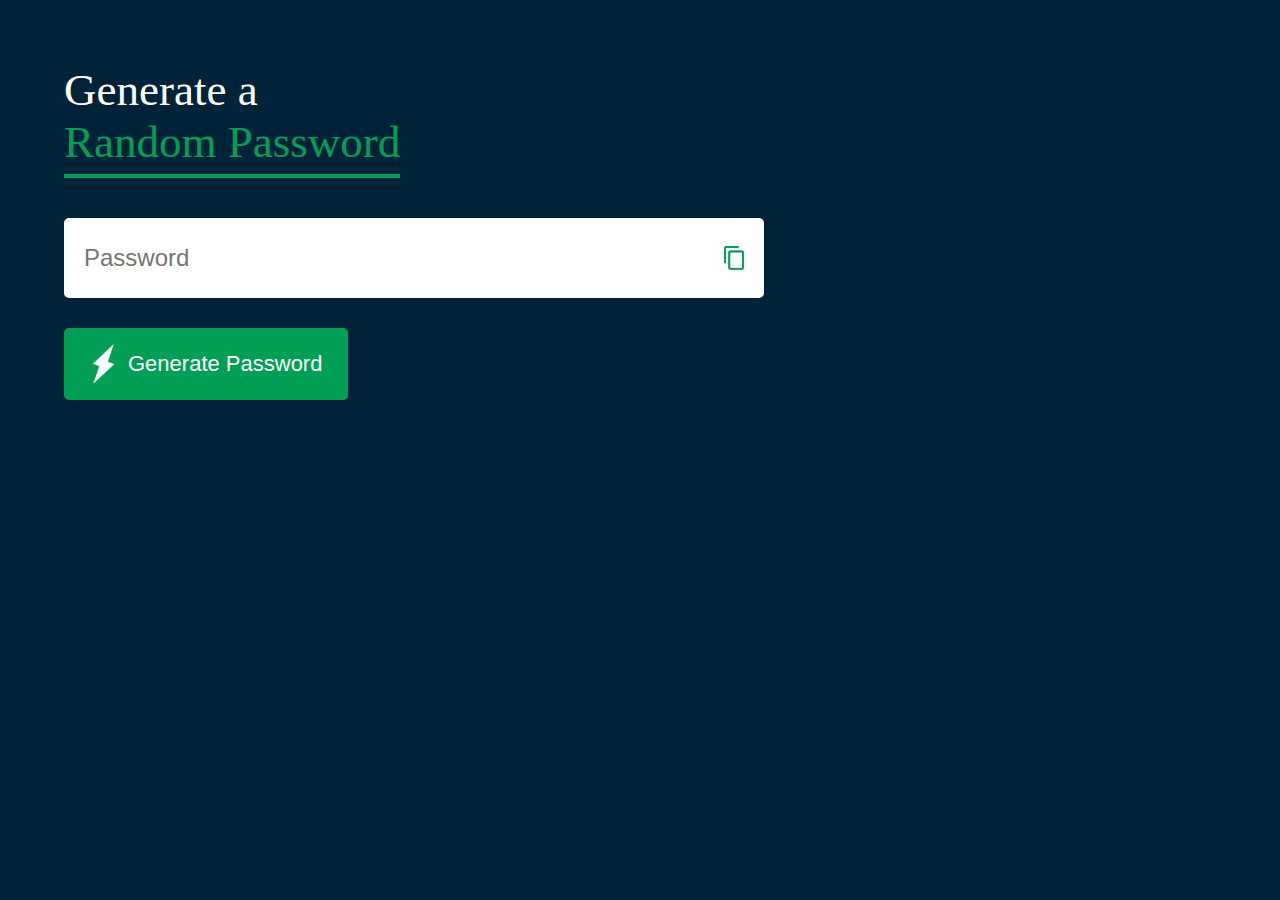
<file: generatepw/index.html>
<!DOCTYPE html>
<html lang="en">
<head>
    <meta charset="UTF-8">
    <meta name="viewport" content="width=device-width, initial-scale=1.0">
    <title>Random Password Generator</title>
    <link rel="stylesheet" href="/generatepw/asets/style.css">
</head>
<body>
    <div class="container">
        <h1>Generate a<br><span>Random Password</span></h1>
        <div class="display">
            <input type="text" id="password" placeholder="Password">
            <img src="/generatepw/images/copy.png" alt="" onclick="copyPassword()">
        </div>
        <button onclick="createPassword()"> <img src="/generatepw/images/generate.png" alt="">Generate Password</button>
    </div>



    <script>

        const passwordBox=document.getElementById("password");
        const length=12;
        const upperCase="ABCDEFGHIJKLMNOPURSTUVWXYZ";
        const lowerCase="abcdefghijklmnopqrstuvwxyz";
        const number ="0123456789";
        const symbol="@#$%^&*()_+~|}{[]<>/-=";

        const allChars=upperCase+lowerCase+number+symbol


        function createPassword(){
            let password="";
            password+= upperCase[Math.floor(Math.random()* upperCase.length)];
            password+= lowerCase[Math.floor(Math.random()* lowerCase.length)];
            password+= number[Math.floor(Math.random()* number.length)];
            password+= symbol[Math.floor(Math.random()* symbol.length)];

            while(length>password.length){
                password+=allChars[Math.floor(Math.random()*allChars.length)];
            }
            passwordBox.value=password;
        }

        function copyPassword(){
            passwordBox.select();
            document.execCommand("copy");
        }































    </script>
</body>
</html>
</file>
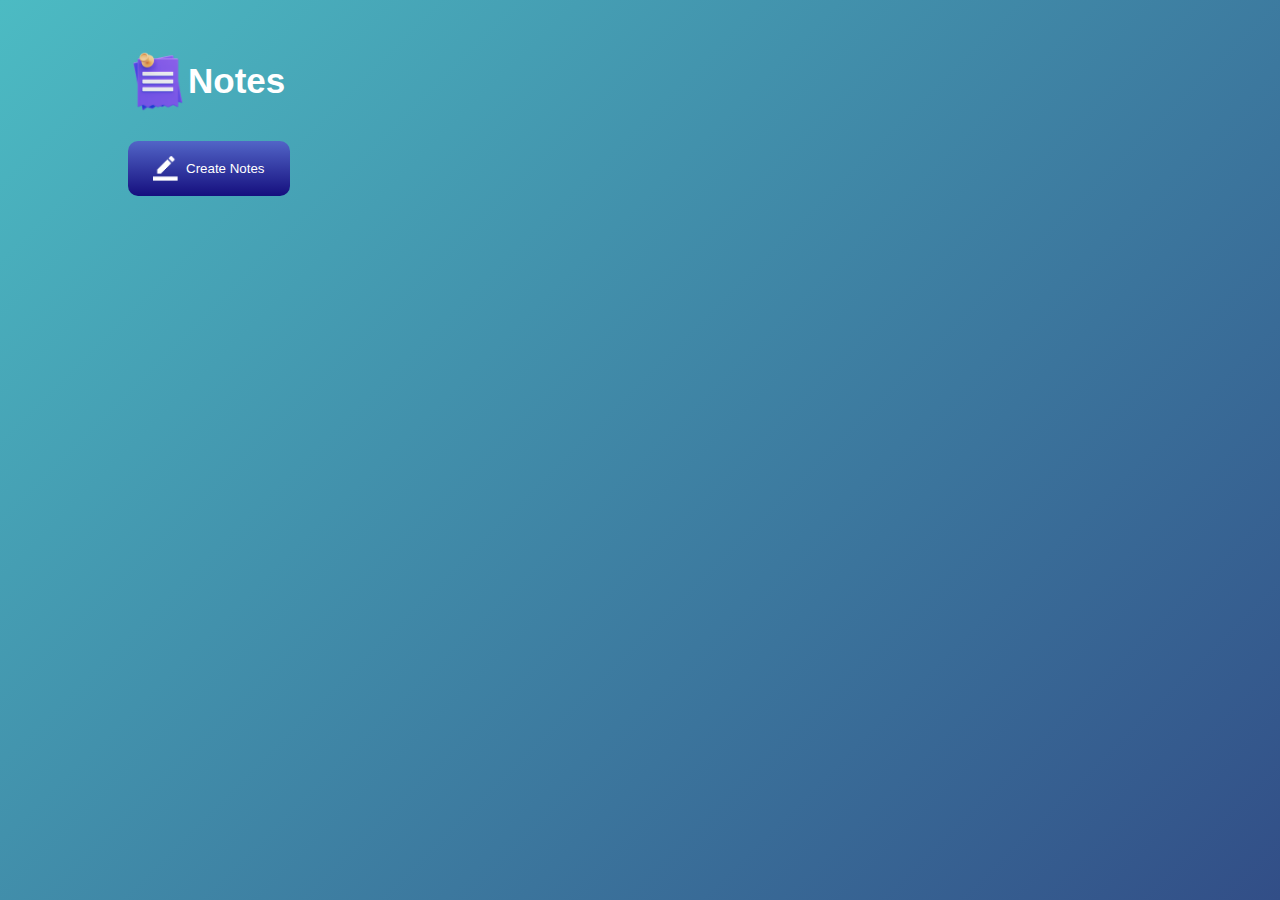
<file: notepad/index.html>
<!DOCTYPE html>
<html lang="en">
<head>
    <meta charset="UTF-8">
    <meta name="viewport" content="width=device-width, initial-scale=1.0">
    <title>Note App</title>
    <link rel="stylesheet" href="/notepad/asets/style.css">
</head>
<body>
  <div class="container">
    <h1><img src="/notepad/images/notes.png" alt="">Notes</h1>
    <button class="btn"><img src="/notepad/images/edit.png" alt="">Create Notes</button>
    <div class="notes-container">
        <!-- <p contenteditable="true" class="input-box">
            <img src="/delete.png" alt="">
        </p> -->
    </div>
  </div>

  <script src="script.js"></script>
</body>
</html>
</file>
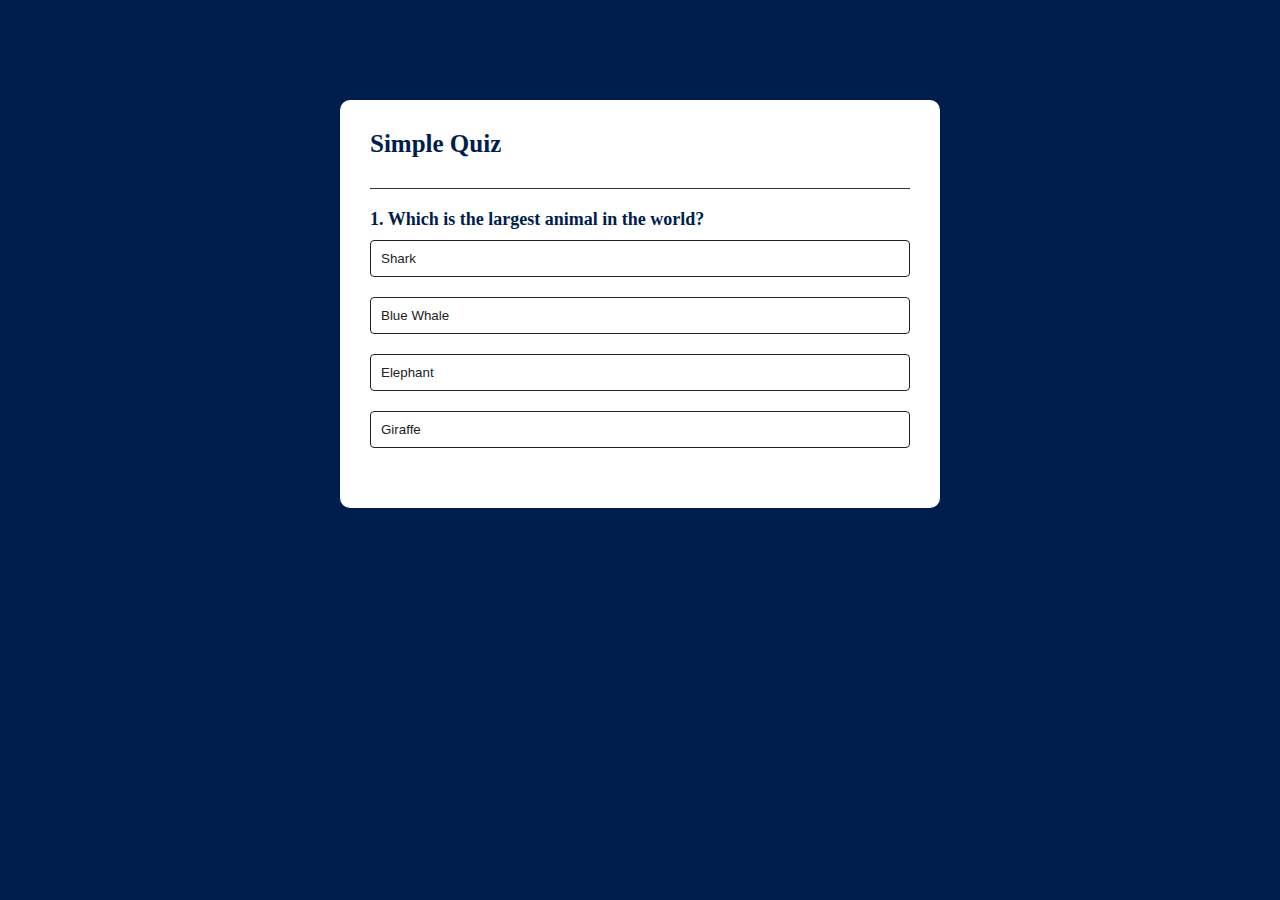
<file: quiz/index.html>
<!DOCTYPE html>
<html lang="en">
<head>
    <meta charset="UTF-8">
    <meta name="viewport" content="width=device-width, initial-scale=1.0">
    <title>Document</title>
    <link rel="stylesheet" href="/quiz/asets/style.css">
</head>
<body>
    <div class="app">
        <h1>Simple Quiz</h1>
        <div class="quiz">
            <h2 id="question">Question goes here</h2>
            <div id="answer-buttons">
                <button class="btn">Answer 1</button>
                <button class="btn">Answer 2</button>
                <button class="btn">Answer 3</button>
                <button class="btn">Answer 4</button>
            </div>
            <button id="next-btn">Next</button>
        </div>
    </div>
    <script src="script.js"></script>
</body>
</html>
</file>
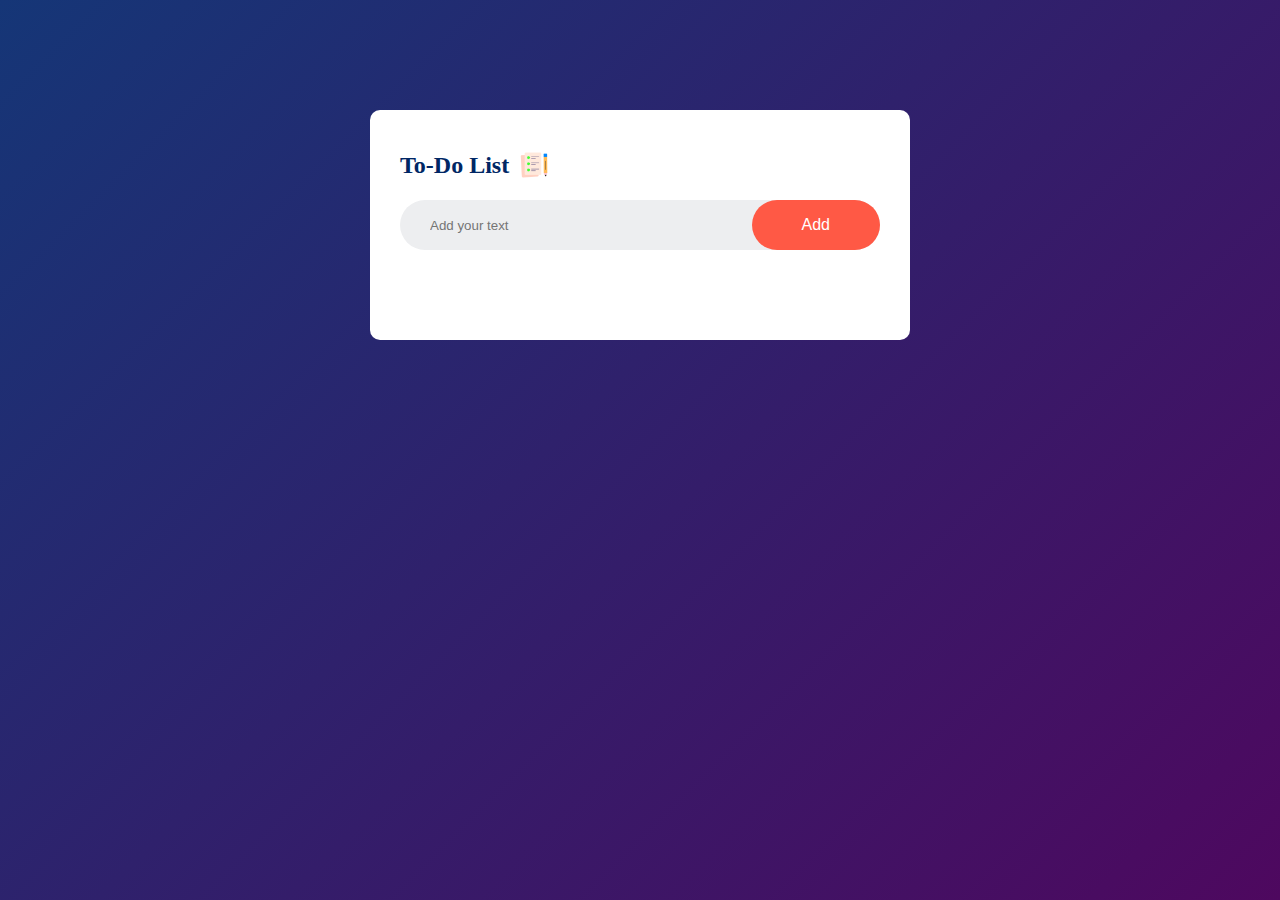
<file: todolist/index.html>
<!DOCTYPE html>
<html lang="en">
<head>
    <meta charset="UTF-8">
    <meta name="viewport" content="width=device-width, initial-scale=1.0">
    <title>To Do List</title>
    <link rel="stylesheet" href="/todolist/asets/style.css">
</head>
<body>
    <div class="container">
    <div class="todo-app">
        <h2>To-Do List <img src="/todolist/images/icon.png" alt="img"></h2>
        <div class="row">
            <input type="text" id="input-box" placeholder="Add your text">
            <button onclick="AddTask()">Add</button>
        </div>
         <ul id="list-container">
            <li class="checked">Task 1</li>
            <li>Task 2</li>
            <li>Task 3</li>
        </ul> 
    </div>
</div>
<script src="script.js"></script>
</body>
</html>
</file>
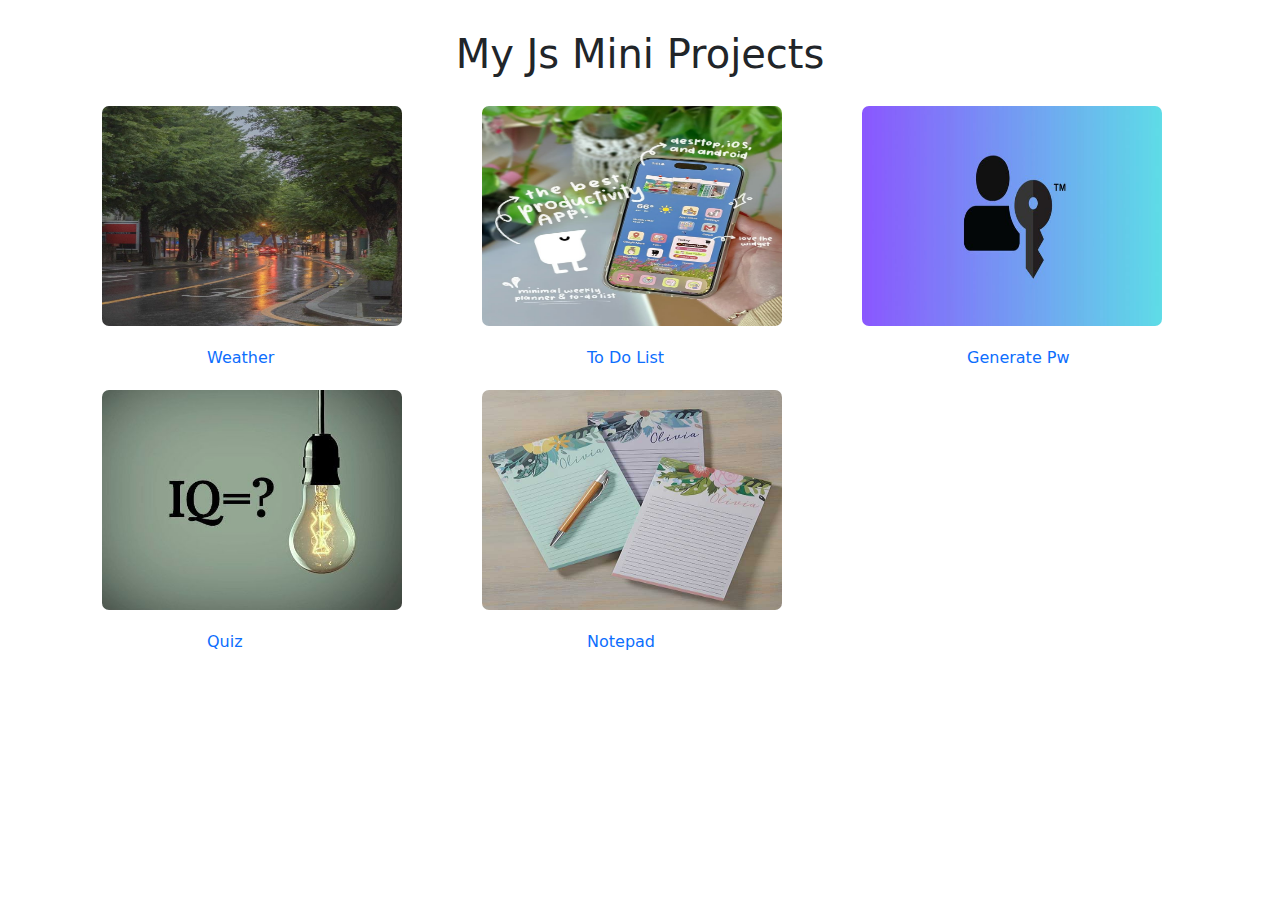
<file: jsproject.html>
<!doctype html>
<html lang="en">
  <head>
    <meta charset="utf-8">
    <meta name="viewport" content="width=device-width, initial-scale=1">
    <title>Bootstrap demo</title>
    <link href="https://cdn.jsdelivr.net/npm/bootstrap@5.3.3/dist/css/bootstrap.min.css" rel="stylesheet" integrity="sha384-QWTKZyjpPEjISv5WaRU9OFeRpok6YctnYmDr5pNlyT2bRjXh0JMhjY6hW+ALEwIH" crossorigin="anonymous">
  </head>
  <body>
    <div class="container">
    <h1 style="text-align: center; margin-top: 30px;">My Js Mini Projects</h1>

        <div class="row">
            <div class="col-lg-4">
                <div>
                    <img src="images/weather.jpg" alt="alt" style=" margin: 20px; width: 300px; height: 220px; background-size: cover; background-position: center; border-radius: 7px;" ><br>
                    <a style="padding-left: 125px; text-decoration: none;" href="weather/weather.html">Weather</a>
                </div>
            </div>
            <div class="col-lg-4">
                <div>
                    <img src="images/todolist.jpg" alt="alt" style=" margin: 20px; width: 300px; height: 220px; background-size: cover; background-position: center; border-radius: 7px;"><br>
                    <a style="padding-left: 125px; text-decoration: none;" href="todolist/index.html">To Do List</a>
                   </div>
            </div>
            <div class="col-lg-4">
                <div>
                    <img src="images/generatepw.jpg" alt="alt" style=" margin: 20px; width: 300px; height: 220px; background-size: cover; background-position: center; border-radius: 7px;"><br>
                    <a style="padding-left: 125px; text-decoration: none;" href="generatepw/index.html">Generate Pw</a>
                </div>
            </div>
        </div>
        <div class="row">
            <div class="col-lg-4">
                <div>
                    <img src="images/quiz.jpg" alt="alt" style=" margin: 20px; width: 300px; height: 220px; background-size: cover; background-position: center; border-radius: 7px;"><br>
                    <a style="padding-left: 125px; text-decoration: none;" href="quiz/index.html">Quiz</a>
                </div>
            </div>
            <div class="col-lg-4">
                <div>
                    <img src="images/notepad.jpg" alt="alt"  style=" margin: 20px; width: 300px; height: 220px; background-size: cover; background-position: center; border-radius: 7px;"><br>
                    <a style="padding-left: 125px; text-decoration: none;" href="notepad/index.html">Notepad</a>
                </div>
            </div>
        </div>
    </div>
   
  
    
    
   
    


    <script src="https://cdn.jsdelivr.net/npm/bootstrap@5.3.3/dist/js/bootstrap.bundle.min.js" integrity="sha384-YvpcrYf0tY3lHB60NNkmXc5s9fDVZLESaAA55NDzOxhy9GkcIdslK1eN7N6jIeHz" crossorigin="anonymous"></script>
  </body>
</html>
</file>
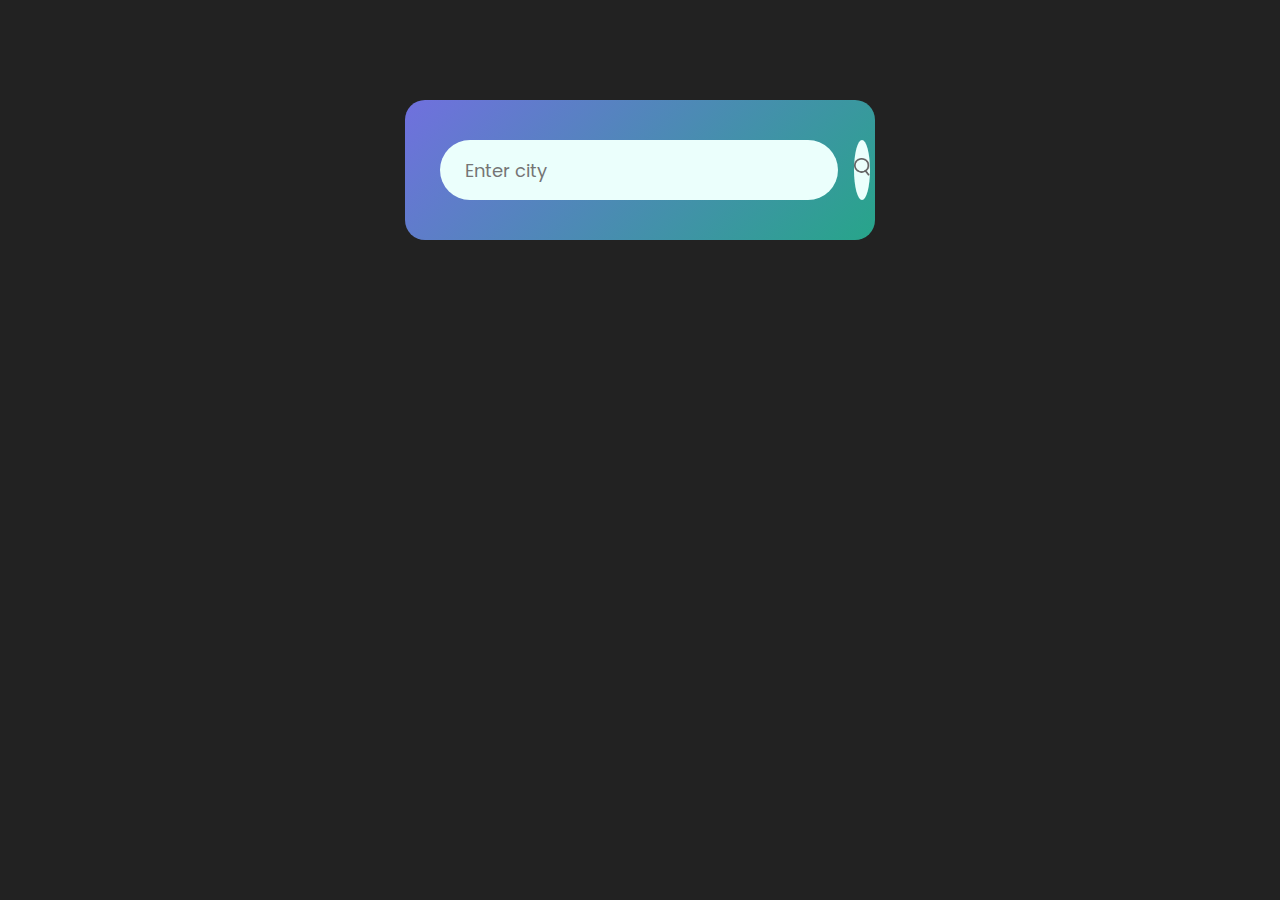
<file: weather/weather.html>
<!DOCTYPE html>
<html lang="en">
<head>
    <meta charset="UTF-8">
    <meta name="viewport" content="width=device-width, initial-scale=1.0">
    <title>Weather-App</title>
    <link rel="stylesheet" href="/weather/asets/style.css">
</head>
<body>
<div class="card">
    <div class="search"> 
        <input type="text" placeholder="Enter city" spellcheck="false">
        <button><img src="/weather/images/search.png" alt=""></button>
    </div>
    <div class="error">
        <p>Invalid city name</p>
    </div>
    <div class="weather">
        <img class="weather-icon" src="/weather/images/clouds.png" alt="img">
        <h1 class="temp">22°C</h1>
        <h2 class="city">New York</h2>
        <div class="details">
            <div class="col">
                <img src="/weather/images/humidity.png" alt="img">
                <div>
                    <p class="humidity">50%</p>
                    <p>Humidity</p>
                </div>
            </div>
            <div class="col">
                <img src="/weather/images/wind.png" alt="img">
                <div>
                    <p class="wind">15 km/h</p>
                    <p>Wind Speed</p>
                </div>
            </div>
        </div>
    </div>
</div>
<script>
    const apiKey="37ac938637cbc42db43b65f195a91e26";
    const apiUrl="https://api.openweathermap.org/data/2.5/weather?units=metric&q=";


    const searchBox =document.querySelector(".search input");
    
    const searchBtn =document.querySelector(".search button");

    const weatherIcon = document.querySelector(".weather-icon")
    async function checkWeather(city){
        const response = await fetch (apiUrl+ city +`&appid=${apiKey}`);

        if(response.status==404){
            document.querySelector(".error").style.display="block";
            document.querySelector(".weather").style.display="none";
        }
        else {
            var data = await response.json();

document.querySelector(".city").innerHTML= data.name;
document.querySelector(".temp").innerHTML=Math.round(data.main.temp) +"°C";
document.querySelector(".humidity").innerHTML= data.main.humidity+"%";
document.querySelector(".wind").innerHTML= data.wind.speed+" km/h";

if(data.weather[0].main == "Clouds"){
    weatherIcon.src="/weather/images/clouds.png"
}
else if (data.weather[0].main =="CLear"){
    weatherIcon.src="/weather/images/clear.png"
}
else if (data.weather[0].main =="Rain"){
    weatherIcon.src="/weather/images/rain.png"
}
else if (data.weather[0].main =="Drizzle"){
    weatherIcon.src="/weather/images/drizzle.png"
}
else if (data.weather[0].main =="Mist"){
    weatherIcon.src="/weather/images/mist.png"
}
else if (data.weather[0].main =="Snow"){
    weatherIcon.src="/weather/images/snow.png"
}
document.querySelector(".weather").style.display="block"
}
        }



    

searchBtn.addEventListener("click",()=>{
    checkWeather(searchBox.value);

}

)


checkWeather();
</script>


    
</body>
</html>
</file>
<file: generatepw/asets/style.css>
* {
  padding: 0;
  margin: 0;
  box-sizing: border-box;
}

body {
  background: #002339;
  color: #fff;
}

.container {
  margin: 5%;
  width: 90%;
  max-width: 700px;
}

.display {
  width: 100%;
  margin-top: 50px;
  margin-bottom: 30px;
  color: #333;
  background: #fff;
  display: flex;
  align-items: center;
  justify-content: space-between;
  padding: 26px 20px;
  border-radius: 5px;
}

.container h1 {
  font-weight: 500;
  font-size: 45px;
}

.container h1 span {
  color: #019f55;
  border-bottom: 4px solid #019f55;
  padding-bottom: 7px;
}

.display img {
  width: 20px;
  cursor: pointer;
}

.display input {
  border: 0;
  outline: 0;
  font-size: 24px;
}

.container button img {
  width: 28px;
  margin-right: 10px;
}

.container button {
  border: 0;
  outline: 0;
  background: #019f55;
  color: #fff;
  font-size: 22px;
  font-weight: 300;
  display: flex;
  align-items: center;
  justify-content: center;
  padding: 16px 26px;
  border-radius: 5px;
  cursor: pointer;
}/*# sourceMappingURL=style.css.map */
</file>
<file: notepad/asets/style.css>
* {
  font-family: "Poppins", sans-serif;
  padding: 0;
  margin: 0;
  box-sizing: border-box;
}

.container {
  width: 100%;
  min-height: 100vh;
  background: linear-gradient(135deg, #4cbbc3, #324e87);
  color: #fff;
  padding-top: 4%;
  padding-left: 10%;
}

.container h1 {
  display: flex;
  align-items: center;
  font-size: 35px;
  font-weight: 600;
}

.container h1 img {
  width: 60px;
}

.container button img {
  width: 25px;
  margin-right: 8px;
}

.container button {
  display: flex;
  align-items: center;
  background: linear-gradient(#5265c7, #150f7e);
  color: #fff;
  outline: 0;
  border: 0;
  border-radius: 10px;
  padding: 15px 25px;
  margin: 30px 0 20px;
  cursor: pointer;
}

.input-box {
  position: relative;
  width: 100%;
  max-width: 500px;
  min-height: 150px;
  background: #fff;
  padding: 20px;
  margin: 20px 0;
  border-radius: 5px;
  color: #333;
}

.input-box img {
  width: 25px;
  position: absolute;
  bottom: 15px;
  right: 15px;
  cursor: pointer;
}/*# sourceMappingURL=style.css.map */
</file>
<file: quiz/asets/style.css>
* {
  padding: 0;
  margin: 0;
  box-sizing: border-box;
}

body {
  background-color: #001e4d;
}

.app {
  background: #fff;
  width: 90%;
  max-width: 600px;
  margin: 100px auto 0;
  border-radius: 10px;
  padding: 30px;
}

.app h1 {
  font-size: 25px;
  font-weight: 600;
  color: #001e4d;
  border-bottom: 1px solid #333;
  padding-bottom: 30px;
}

.quiz {
  padding: 20px 0;
}

.quiz h2 {
  font-size: 18px;
  font-weight: 600;
  color: #001e4d;
}

.btn {
  background: #fff;
  color: #222;
  font-weight: 500;
  width: 100%;
  border: 1px solid #222;
  padding: 10px;
  margin: 10px 0;
  text-align: left;
  border-radius: 4px;
  cursor: pointer;
  transition: 0.3s;
}

.btn:hover:not([disabled]) {
  background-color: #222;
  color: #fff;
}

.btn:disabled {
  cursor: no-drop;
}

#next-btn {
  background: #001e4d;
  color: #fff;
  font-weight: 500;
  width: 150px;
  border: 0;
  padding: 10px;
  margin: 20px auto 0;
  display: none;
  cursor: pointer;
}

.correct {
  background: #9aeabc;
}

.incorrect {
  background: #ff9393;
}/*# sourceMappingURL=style.css.map */
</file>
<file: todolist/asets/style.css>
* {
  margin: 0;
  padding: 0;
  box-sizing: border-box;
}

.container {
  width: 100%;
  min-height: 100vh;
  background: linear-gradient(135deg, #153677, #4e085f);
  padding: 10px;
}

.todo-app {
  width: 100%;
  max-width: 540px;
  background-color: #fff;
  margin: 100px auto 20px;
  padding: 40px 30px 70px;
  border-radius: 10px;
}

.todo-app h2 {
  color: #002765;
  display: flex;
  align-items: center;
  margin-bottom: 20px;
}

.todo-app h2 img {
  width: 30px;
  margin-left: 10px;
}

.row {
  display: flex;
  align-items: center;
  justify-content: space-between;
  background: #edeef0;
  border-radius: 30px;
  padding-left: 20px;
  margin-bottom: 20px;
}

input {
  flex: 1;
  border: none;
  outline: none;
  background-color: transparent;
  outline: none;
  padding: 10px;
}

button {
  border: none;
  outline: none;
  padding: 16px 50px;
  background: #ff5945;
  color: #fff;
  font-size: 16px;
  cursor: pointer;
  border-radius: 40px;
}

ul li {
  list-style: none;
  font-size: 17px;
  padding: 12px 8px 12px 50px;
  -webkit-user-select: none;
     -moz-user-select: none;
          user-select: none;
  cursor: pointer;
  position: relative;
}

ul li::before {
  content: "";
  position: absolute;
  height: 28px;
  width: 28px;
  border-radius: 50%;
  background-image: url(/todolist/images/unchecked.png);
  background-size: cover;
  background-position: center;
  top: 12px;
  left: 8px;
}

li.checked {
  color: #555;
  text-decoration: line-through;
}

li.checked::before {
  background-image: url(/todolist/images/checked.png);
}

ul li span {
  position: absolute;
  right: 0;
  top: 5px;
  width: 40px;
  height: 40px;
  font-size: 22px;
  color: #555;
  line-height: 40px;
  text-align: center;
  border-radius: 50%;
}

ul li span:hover {
  background: #edeef0;
}/*# sourceMappingURL=style.css.map */
</file>
<file: weather/asets/style.css>
@import url("https://fonts.googleapis.com/css2?family=Playwrite+GB+S:ital,wght@0,100..400;1,100..400&family=Poppins:ital,wght@0,100;0,200;0,300;0,400;0,500;0,600;0,700;0,800;0,900;1,100;1,200;1,300;1,400;1,500;1,600;1,700;1,800;1,900&display=swap");
* {
  font-family: "Poppins", sans-serif;
  padding: 0;
  margin: 0;
  box-sizing: border-box;
}

body {
  background: #222;
}

.card {
  width: 90%;
  max-width: 470px;
  background: linear-gradient(135deg, rgb(112, 112, 222), rgb(39, 165, 138));
  color: #fff;
  margin: 100px auto 0;
  border-radius: 20px;
  padding: 40px 35px;
  text-align: center;
}

.search {
  width: 100%;
  display: flex;
  align-items: center;
  justify-content: space-between;
}

.search input {
  border: 0;
  outline: 0;
  background: #ebfffc;
  padding: 10px 25px;
  height: 60px;
  border-radius: 30px;
  flex: 1;
  margin-right: 16px;
  font-size: 18px;
}

.search button {
  border: 0;
  outline: 0;
  background: #ebfffc;
  border-radius: 50%;
  width: 60px;
  height: 60px;
  cursor: pointer;
}

.search button img {
  width: 16px;
}

.weather-icon {
  width: 170px;
  margin-top: 30px;
}

.weather h1 {
  font-size: 80px;
  font-weight: 500;
}

.weather h2 {
  font-size: 45px;
  font-weight: 400;
  margin-top: -10px;
}

.details {
  display: flex;
  align-items: center;
  justify-content: space-between;
  padding: 0 20px;
  margin-top: 50px;
}

.col {
  display: flex;
  align-items: center;
  text-align: left;
}

.col img {
  width: 40px;
  margin-right: 10px;
}

.humidity, .wind {
  font-size: 28px;
  margin-top: -6px;
}

.weather {
  display: none;
}

.error {
  text-align: left;
  margin-top: 10px;
  margin-left: 10px;
  font-size: 14px;
  display: none;
}/*# sourceMappingURL=style.css.map */
</file>
